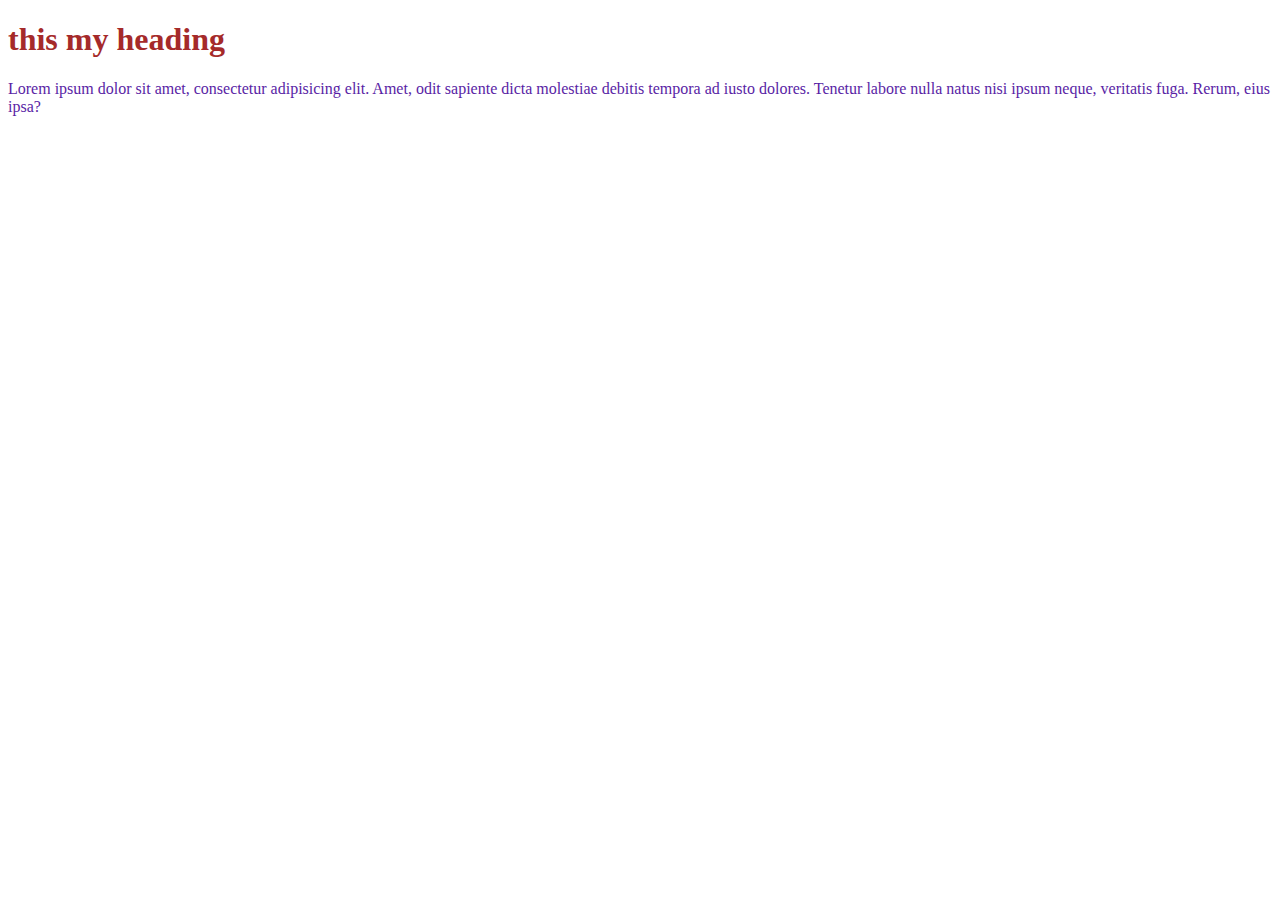
<file: level_1/color.html>
<!DOCTYPE html>
<html lang="en">
<head>
    <meta charset="UTF-8">
    <meta name="viewport" content="width=device-width, initial-scale=1.0">
    <title>color propety</title>
    <style>
        h1{
            color: brown;
        }
        p{
            color: rgb(89, 30, 165);
        }
    </style>
</head>
<body>
    <h1>this my heading</h1>
    <p>Lorem ipsum dolor sit amet, consectetur adipisicing elit. Amet, odit sapiente dicta molestiae debitis tempora ad iusto dolores. Tenetur labore nulla natus nisi ipsum neque, veritatis fuga. Rerum, eius ipsa?</p>

</body>
</html>
</file>
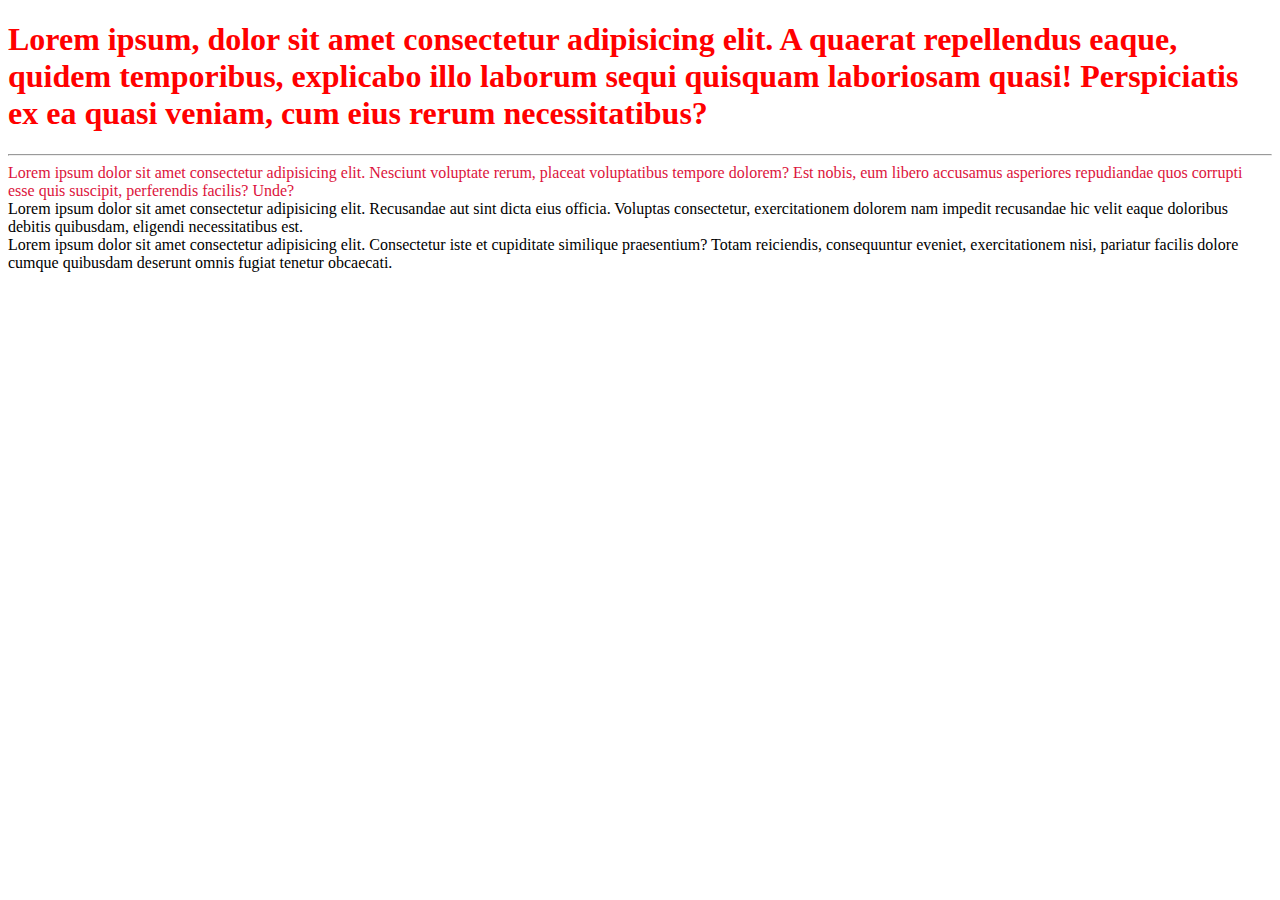
<file: level_1/pratice.html>
<!DOCTYPE html>
<!DOCTYPE html>
<html lang="en">
<head>
    <meta charset="UTF-8">
    <meta name="viewport" content="width=device-width, initial-scale=1.0">
    <title>Document</title>
    <link rel="stylesheet" href="index1.css">
    <style>
        div{
            color: azure;
        }
    #first,#second{
        color: black;
    }
    </style>
</head>
<body>
    <h1 style="color: red;">Lorem ipsum, dolor sit amet consectetur adipisicing elit. A quaerat repellendus eaque, quidem temporibus, explicabo illo laborum sequi quisquam laboriosam quasi! Perspiciatis ex ea quasi veniam, cum eius rerum necessitatibus?</h1><hr>

    <Div id="one">
        Lorem ipsum dolor sit amet consectetur adipisicing elit. Nesciunt voluptate rerum, placeat voluptatibus tempore dolorem? Est nobis, eum libero accusamus asperiores repudiandae quos corrupti esse quis suscipit, perferendis facilis? Unde?

        <div id="first">
            Lorem ipsum dolor sit amet consectetur adipisicing elit. Recusandae aut sint dicta eius officia. Voluptas consectetur, exercitationem dolorem nam impedit recusandae hic velit eaque doloribus debitis quibusdam, eligendi necessitatibus est.
        </div>
    <div id="second">Lorem ipsum dolor sit amet consectetur adipisicing elit. Consectetur iste et cupiditate similique praesentium? Totam reiciendis, consequuntur eveniet, exercitationem nisi, pariatur facilis dolore cumque quibusdam deserunt omnis fugiat tenetur obcaecati.</div>
</body>
</html>
</file>
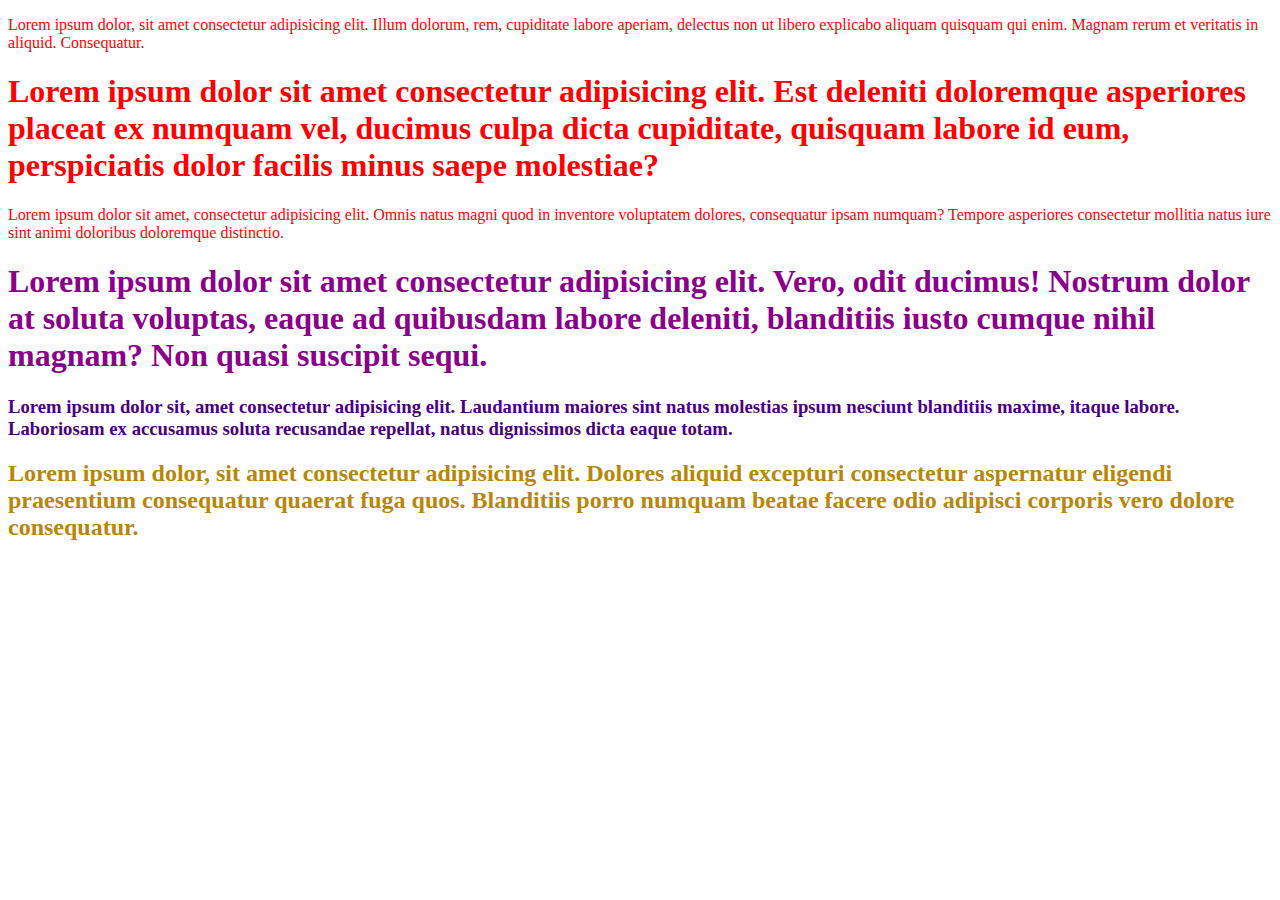
<file: level_1/types _selector.html>
<!DOCTYPE html>
<html lang="en">
<head>
    <meta charset="UTF-8">
    <meta name="viewport" content="width=device-width, initial-scale=1.0">
    <title>Document</title>
    <style>
    h1{
        color: aqua;
    }
    
    *{
        color: chartreuse;
    }
    #lorem{
        color: darkmagenta;
    }
   .class{
    color: indigo;
   }
   p,h1,h3{
    color: red;
   }
   #lo h2{
    color: darkgoldenrod;
   }
    </style>
</head>
<body>
    <p>Lorem ipsum dolor, sit amet consectetur adipisicing elit. Illum dolorum, rem, cupiditate labore aperiam, delectus non ut libero explicabo aliquam quisquam qui enim. Magnam rerum et veritatis in aliquid. Consequatur.</p>
    <h1>Lorem ipsum dolor sit amet consectetur adipisicing elit. Est deleniti doloremque asperiores placeat ex numquam vel, ducimus culpa dicta cupiditate, quisquam labore id eum, perspiciatis dolor facilis minus saepe molestiae?</h1>
    <p>Lorem ipsum dolor sit amet, consectetur adipisicing elit. Omnis natus magni quod in inventore voluptatem dolores, consequatur ipsam numquam? Tempore asperiores consectetur mollitia natus iure sint animi doloribus doloremque distinctio.</p>
    <h1 id="lorem">Lorem ipsum dolor sit amet consectetur adipisicing elit. Vero, odit ducimus! Nostrum dolor at soluta voluptas, eaque ad quibusdam labore deleniti, blanditiis iusto cumque nihil magnam? Non quasi suscipit sequi.</h1>
    <h3 class="class">Lorem ipsum dolor sit, amet consectetur adipisicing elit. Laudantium maiores sint natus molestias ipsum nesciunt blanditiis maxime, itaque labore. Laboriosam ex accusamus soluta recusandae repellat, natus dignissimos dicta eaque totam.</h3>
    <main  id="lo">
        <h2 >Lorem ipsum dolor, sit amet consectetur adipisicing elit. Dolores aliquid excepturi consectetur aspernatur eligendi praesentium consequatur quaerat fuga quos. Blanditiis porro numquam beatae facere odio adipisci corporis vero dolore consequatur.</h2>
    </main>
</body>
</html>
</file>
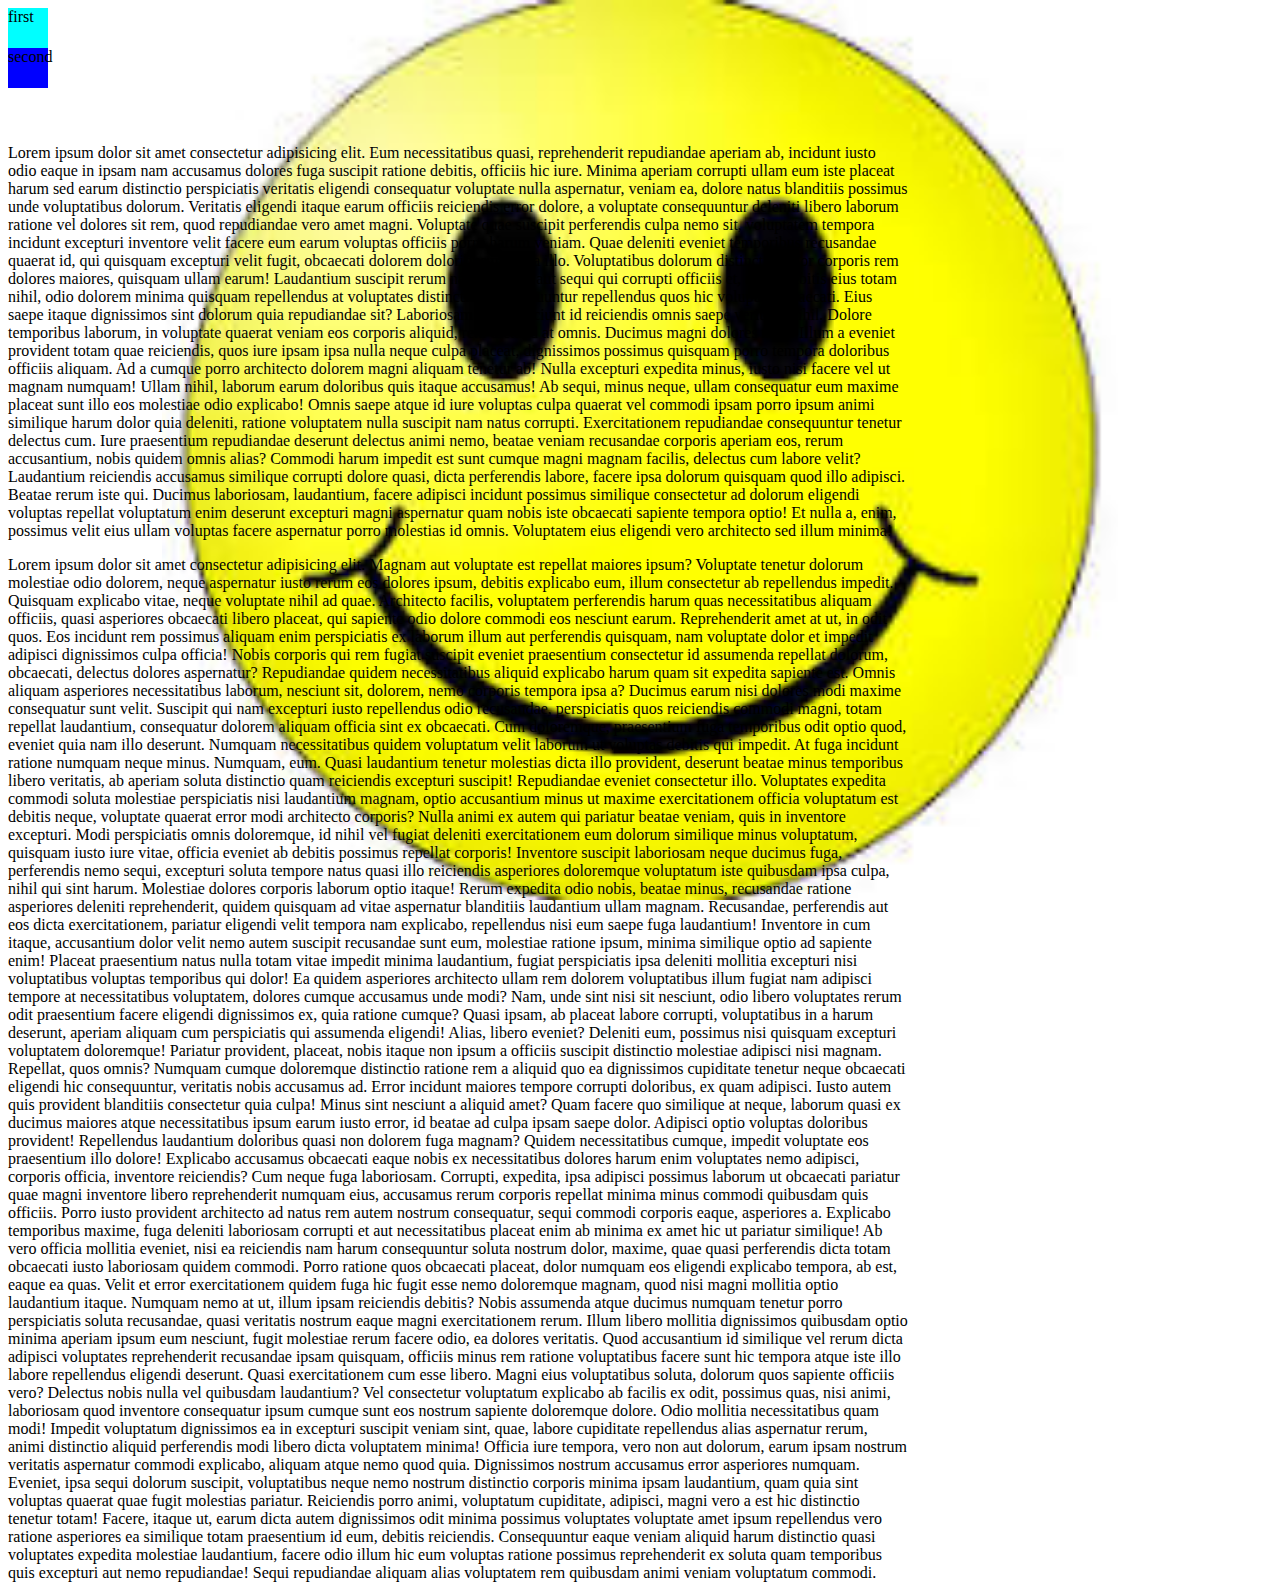
<file: level_2.html/background_color.html>
<!DOCTYPE html>
<html lang="en">
<head>
    <meta charset="UTF-8">
    <meta name="viewport" content="width=device-width, initial-scale=1.0">
    <title>Document</title>
    <style>
        #first{
            height: 40px;
            width: 40px;
            background-color: aqua;
        }
        #second{
            height: 40px;
            width: 40px;
            background-color: blue;
        }
        #third{
            height: 40px;
            width: 40px;
            background-color: rgb(162, 46, 75);
            visibility: hidden;
        }
        body{
            height: 900px;
            width: 900px;
            background-image: url(/assets/download.jpeg);
            background-repeat: no-repeat;
            background-position:center;
            background-size: contain;
            background-attachment: fixed;
            
            
        }
        
    </style>
</head>
<body>
    <div id="first">first</div>
    <div id="second">second</div>
    <div id="third">third</div>
    <p>Lorem ipsum dolor sit amet consectetur adipisicing elit. Eum necessitatibus quasi, reprehenderit repudiandae aperiam ab, incidunt iusto odio eaque in ipsam nam accusamus dolores fuga suscipit ratione debitis, officiis hic iure. Minima aperiam corrupti ullam eum iste placeat harum sed earum distinctio perspiciatis veritatis eligendi consequatur voluptate nulla aspernatur, veniam ea, dolore natus blanditiis possimus unde voluptatibus dolorum. Veritatis eligendi itaque earum officiis reiciendis error dolore, a voluptate consequuntur deleniti libero laborum ratione vel dolores sit rem, quod repudiandae vero amet magni. Voluptate quae suscipit perferendis culpa nemo sit, voluptatem tempora incidunt excepturi inventore velit facere eum earum voluptas officiis porro harum veniam. Quae deleniti eveniet temporibus recusandae quaerat id, qui quisquam excepturi velit fugit, obcaecati dolorem doloribus mollitia illo. Voluptatibus dolorum distinctio dolor corporis rem dolores maiores, quisquam ullam earum! Laudantium suscipit rerum natus ratione aut sequi qui corrupti officiis et, culpa debitis eius totam nihil, odio dolorem minima quisquam repellendus at voluptates distinctio? Consequuntur repellendus quos hic voluptas obcaecati. Eius saepe itaque dignissimos sint dolorum quia repudiandae sit? Laboriosam error nesciunt id reiciendis omnis saepe veritatis nihil. Dolore temporibus laborum, in voluptate quaerat veniam eos corporis aliquid, rem dicta id at omnis. Ducimus magni dolores nihil. Illum a eveniet provident totam quae reiciendis, quos iure ipsam ipsa nulla neque culpa placeat, dignissimos possimus quisquam porro tempora doloribus officiis aliquam. Ad a cumque porro architecto dolorem magni aliquam tenetur ab! Nulla excepturi expedita minus, iusto nisi facere vel ut magnam numquam! Ullam nihil, laborum earum doloribus quis itaque accusamus! Ab sequi, minus neque, ullam consequatur eum maxime placeat sunt illo eos molestiae odio explicabo! Omnis saepe atque id iure voluptas culpa quaerat vel commodi ipsam porro ipsum animi similique harum dolor quia deleniti, ratione voluptatem nulla suscipit nam natus corrupti. Exercitationem repudiandae consequuntur tenetur delectus cum. Iure praesentium repudiandae deserunt delectus animi nemo, beatae veniam recusandae corporis aperiam eos, rerum accusantium, nobis quidem omnis alias? Commodi harum impedit est sunt cumque magni magnam facilis, delectus cum labore velit? Laudantium reiciendis accusamus similique corrupti dolore quasi, dicta perferendis labore, facere ipsa dolorum quisquam quod illo adipisci. Beatae rerum iste qui. Ducimus laboriosam, laudantium, facere adipisci incidunt possimus similique consectetur ad dolorum eligendi voluptas repellat voluptatum enim deserunt excepturi magni aspernatur quam nobis iste obcaecati sapiente tempora optio! Et nulla a, enim, possimus velit eius ullam voluptas facere aspernatur porro molestias id omnis. Voluptatem eius eligendi vero architecto sed illum minima!</p>
    <p>Lorem ipsum dolor sit amet consectetur adipisicing elit. Magnam aut voluptate est repellat maiores ipsum? Voluptate tenetur dolorum molestiae odio dolorem, neque aspernatur iusto rerum eos dolores ipsum, debitis explicabo eum, illum consectetur ab repellendus impedit. Quisquam explicabo vitae, neque voluptate nihil ad quae. Architecto facilis, voluptatem perferendis harum quas necessitatibus aliquam officiis, quasi asperiores obcaecati libero placeat, qui sapiente odio dolore commodi eos nesciunt earum. Reprehenderit amet at ut, in odit quos. Eos incidunt rem possimus aliquam enim perspiciatis ex laborum illum aut perferendis quisquam, nam voluptate dolor et impedit adipisci dignissimos culpa officia! Nobis corporis qui rem fugiat suscipit eveniet praesentium consectetur id assumenda repellat dolorum, obcaecati, delectus dolores aspernatur? Repudiandae quidem necessitatibus aliquid explicabo harum quam sit expedita sapiente est. Omnis aliquam asperiores necessitatibus laborum, nesciunt sit, dolorem, nemo corporis tempora ipsa a? Ducimus earum nisi dolores modi maxime consequatur sunt velit. Suscipit qui nam excepturi iusto repellendus odio recusandae, perspiciatis quos reiciendis commodi magni, totam repellat laudantium, consequatur dolorem aliquam officia sint ex obcaecati. Cum doloremque, praesentium fuga temporibus odit optio quod, eveniet quia nam illo deserunt. Numquam necessitatibus quidem voluptatum velit laborum ut voluptas debitis qui impedit. At fuga incidunt ratione numquam neque minus. Numquam, eum. Quasi laudantium tenetur molestias dicta illo provident, deserunt beatae minus temporibus libero veritatis, ab aperiam soluta distinctio quam reiciendis excepturi suscipit! Repudiandae eveniet consectetur illo. Voluptates expedita commodi soluta molestiae perspiciatis nisi laudantium magnam, optio accusantium minus ut maxime exercitationem officia voluptatum est debitis neque, voluptate quaerat error modi architecto corporis? Nulla animi ex autem qui pariatur beatae veniam, quis in inventore excepturi. Modi perspiciatis omnis doloremque, id nihil vel fugiat deleniti exercitationem eum dolorum similique minus voluptatum, quisquam iusto iure vitae, officia eveniet ab debitis possimus repellat corporis! Inventore suscipit laboriosam neque ducimus fuga, perferendis nemo sequi, excepturi soluta tempore natus quasi illo reiciendis asperiores doloremque voluptatum iste quibusdam ipsa culpa, nihil qui sint harum. Molestiae dolores corporis laborum optio itaque! Rerum expedita odio nobis, beatae minus, recusandae ratione asperiores deleniti reprehenderit, quidem quisquam ad vitae aspernatur blanditiis laudantium ullam magnam. Recusandae, perferendis aut eos dicta exercitationem, pariatur eligendi velit tempora nam explicabo, repellendus nisi eum saepe fuga laudantium! Inventore in cum itaque, accusantium dolor velit nemo autem suscipit recusandae sunt eum, molestiae ratione ipsum, minima similique optio ad sapiente enim! Placeat praesentium natus nulla totam vitae impedit minima laudantium, fugiat perspiciatis ipsa deleniti mollitia excepturi nisi voluptatibus voluptas temporibus qui dolor! Ea quidem asperiores architecto ullam rem dolorem voluptatibus illum fugiat nam adipisci tempore at necessitatibus voluptatem, dolores cumque accusamus unde modi? Nam, unde sint nisi sit nesciunt, odio libero voluptates rerum odit praesentium facere eligendi dignissimos ex, quia ratione cumque? Quasi ipsam, ab placeat labore corrupti, voluptatibus in a harum deserunt, aperiam aliquam cum perspiciatis qui assumenda eligendi! Alias, libero eveniet? Deleniti eum, possimus nisi quisquam excepturi voluptatem doloremque! Pariatur provident, placeat, nobis itaque non ipsum a officiis suscipit distinctio molestiae adipisci nisi magnam. Repellat, quos omnis? Numquam cumque doloremque distinctio ratione rem a aliquid quo ea dignissimos cupiditate tenetur neque obcaecati eligendi hic consequuntur, veritatis nobis accusamus ad. Error incidunt maiores tempore corrupti doloribus, ex quam adipisci. Iusto autem quis provident blanditiis consectetur quia culpa! Minus sint nesciunt a aliquid amet? Quam facere quo similique at neque, laborum quasi ex ducimus maiores atque necessitatibus ipsum earum iusto error, id beatae ad culpa ipsam saepe dolor. Adipisci optio voluptas doloribus provident! Repellendus laudantium doloribus quasi non dolorem fuga magnam? Quidem necessitatibus cumque, impedit voluptate eos praesentium illo dolore! Explicabo accusamus obcaecati eaque nobis ex necessitatibus dolores harum enim voluptates nemo adipisci, corporis officia, inventore reiciendis? Cum neque fuga laboriosam. Corrupti, expedita, ipsa adipisci possimus laborum ut obcaecati pariatur quae magni inventore libero reprehenderit numquam eius, accusamus rerum corporis repellat minima minus commodi quibusdam quis officiis. Porro iusto provident architecto ad natus rem autem nostrum consequatur, sequi commodi corporis eaque, asperiores a. Explicabo temporibus maxime, fuga deleniti laboriosam corrupti et aut necessitatibus placeat enim ab minima ex amet hic ut pariatur similique! Ab vero officia mollitia eveniet, nisi ea reiciendis nam harum consequuntur soluta nostrum dolor, maxime, quae quasi perferendis dicta totam obcaecati iusto laboriosam quidem commodi. Porro ratione quos obcaecati placeat, dolor numquam eos eligendi explicabo tempora, ab est, eaque ea quas. Velit et error exercitationem quidem fuga hic fugit esse nemo doloremque magnam, quod nisi magni mollitia optio laudantium itaque. Numquam nemo at ut, illum ipsam reiciendis debitis? Nobis assumenda atque ducimus numquam tenetur porro perspiciatis soluta recusandae, quasi veritatis nostrum eaque magni exercitationem rerum. Illum libero mollitia dignissimos quibusdam optio minima aperiam ipsum eum nesciunt, fugit molestiae rerum facere odio, ea dolores veritatis. Quod accusantium id similique vel rerum dicta adipisci voluptates reprehenderit recusandae ipsam quisquam, officiis minus rem ratione voluptatibus facere sunt hic tempora atque iste illo labore repellendus eligendi deserunt. Quasi exercitationem cum esse libero. Magni eius voluptatibus soluta, dolorum quos sapiente officiis vero? Delectus nobis nulla vel quibusdam laudantium? Vel consectetur voluptatum explicabo ab facilis ex odit, possimus quas, nisi animi, laboriosam quod inventore consequatur ipsum cumque sunt eos nostrum sapiente doloremque dolore. Odio mollitia necessitatibus quam modi! Impedit voluptatum dignissimos ea in excepturi suscipit veniam sint, quae, labore cupiditate repellendus alias aspernatur rerum, animi distinctio aliquid perferendis modi libero dicta voluptatem minima! Officia iure tempora, vero non aut dolorum, earum ipsam nostrum veritatis aspernatur commodi explicabo, aliquam atque nemo quod quia. Dignissimos nostrum accusamus error asperiores numquam. Eveniet, ipsa sequi dolorum suscipit, voluptatibus neque nemo nostrum distinctio corporis minima ipsam laudantium, quam quia sint voluptas quaerat quae fugit molestias pariatur. Reiciendis porro animi, voluptatum cupiditate, adipisci, magni vero a est hic distinctio tenetur totam! Facere, itaque ut, earum dicta autem dignissimos odit minima possimus voluptates voluptate amet ipsum repellendus vero ratione asperiores ea similique totam praesentium id eum, debitis reiciendis. Consequuntur eaque veniam aliquid harum distinctio quasi voluptates expedita molestiae laudantium, facere odio illum hic eum voluptas ratione possimus reprehenderit ex soluta quam temporibus quis excepturi aut nemo repudiandae! Sequi repudiandae aliquam alias voluptatem rem quibusdam animi veniam voluptatum commodi.</p>
</body>
</html>
</file>
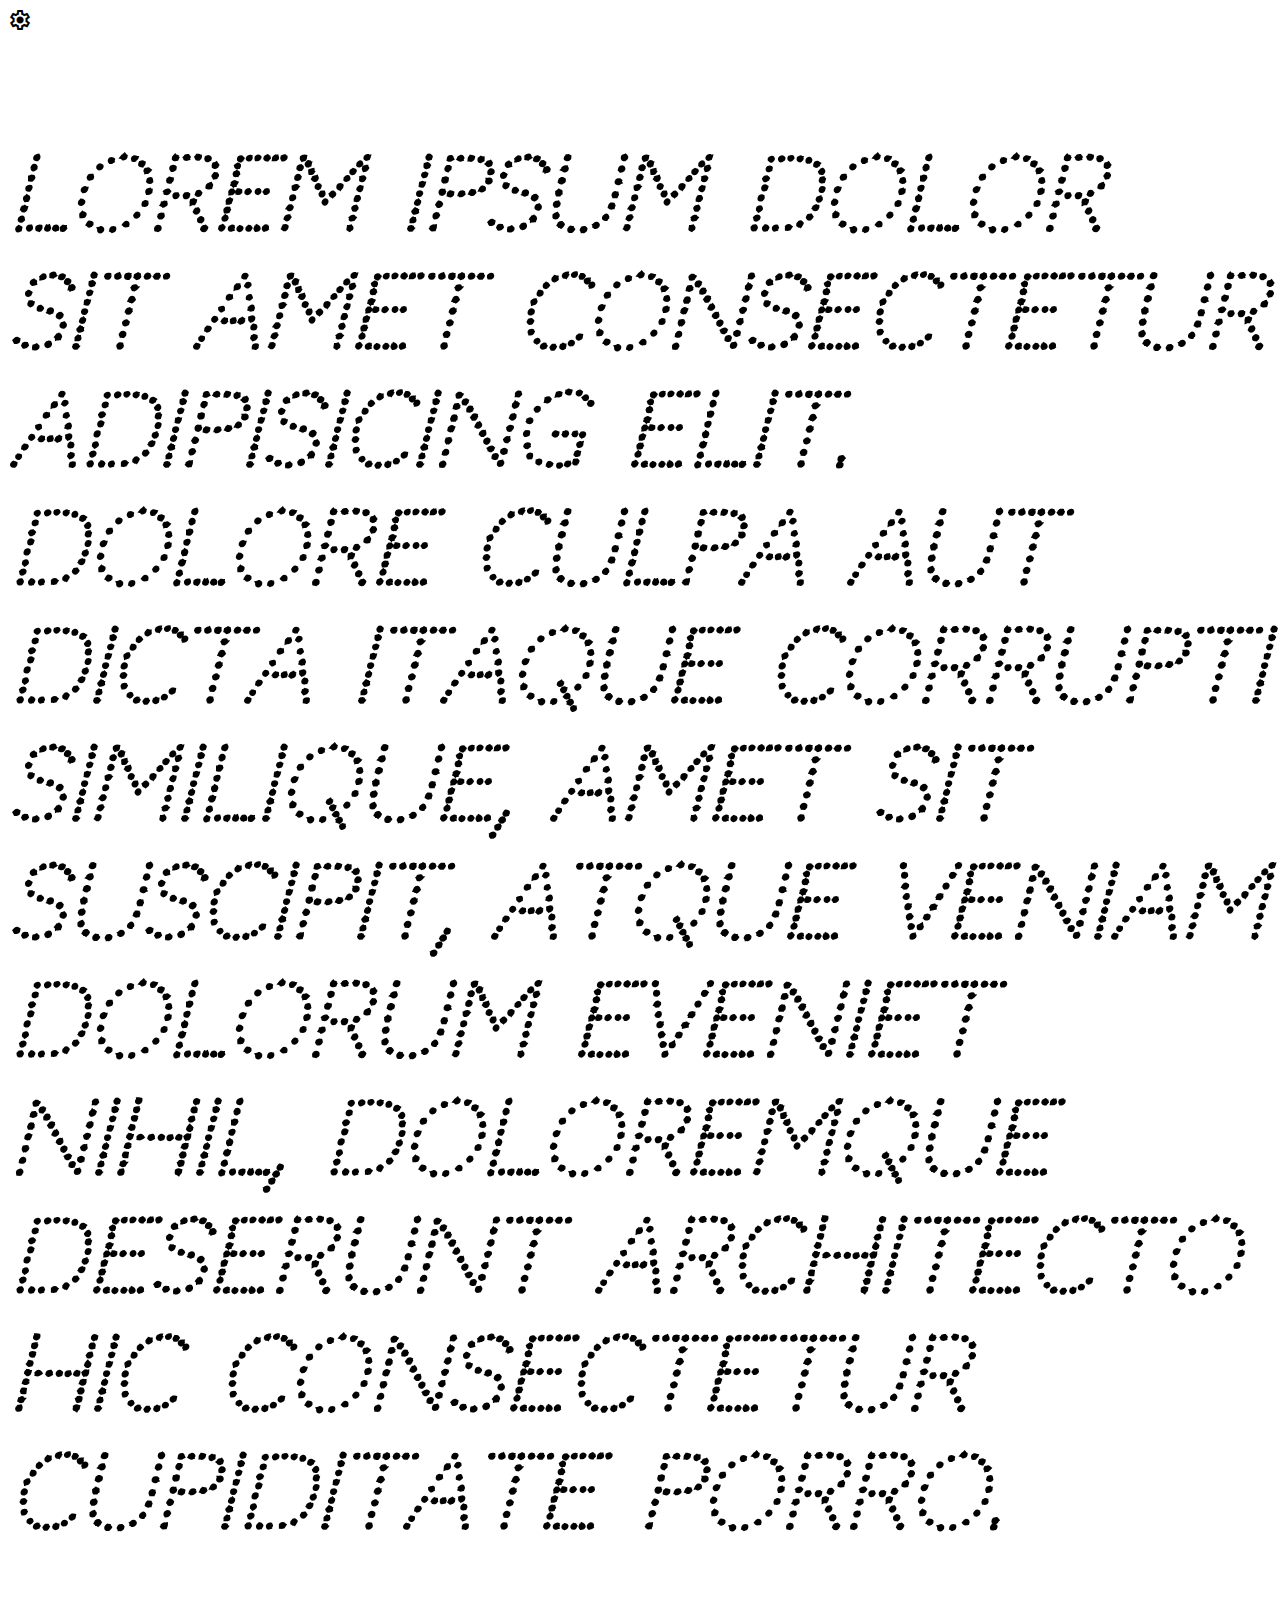
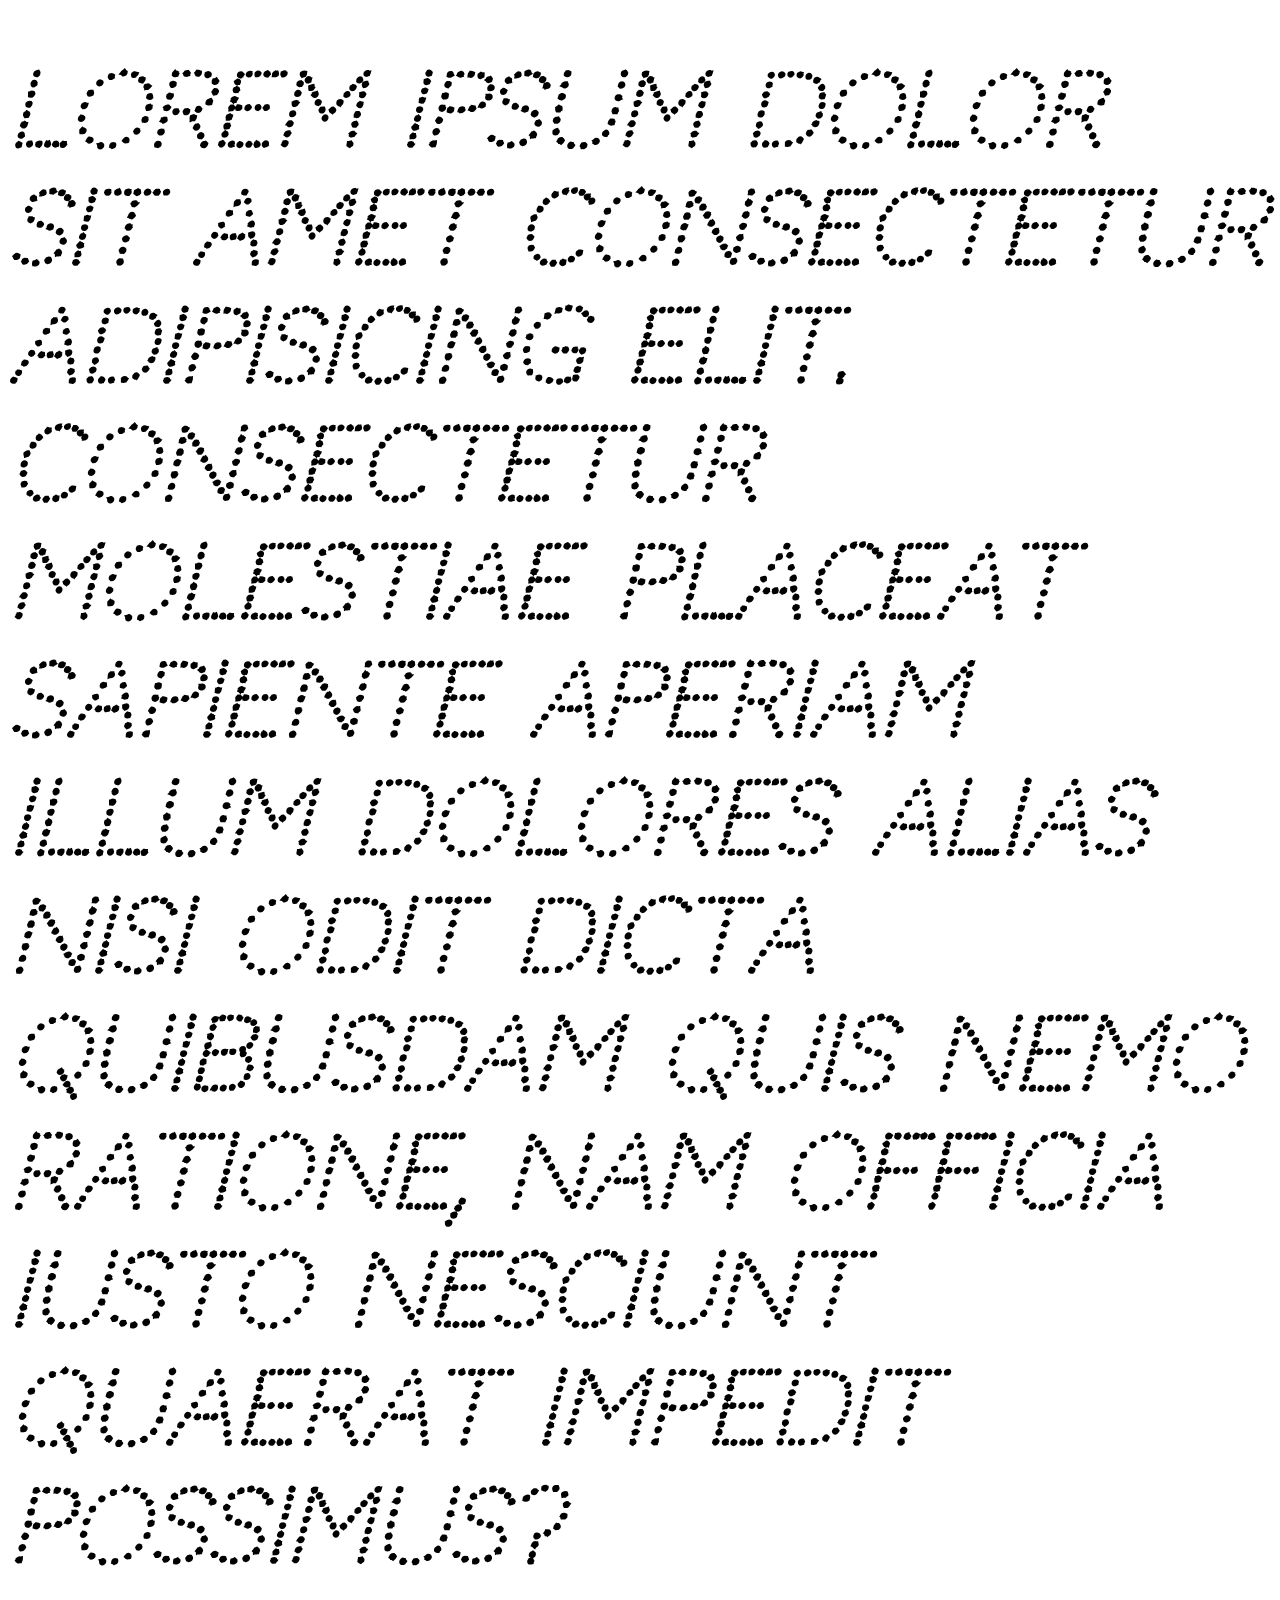
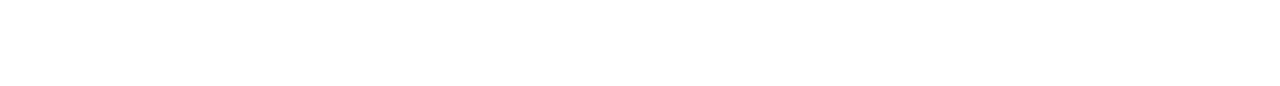
<file: llevel_2/font.html>
<!DOCTYPE html>
<html lang="en">
<head>
    <meta charset="UTF-8">
    <meta name="viewport" content="width=device-width, initial-scale=1.0">
    <title>Document</title>
    <link rel="preconnect" href="https://fonts.googleapis.com">
<link rel="preconnect" href="https://fonts.gstatic.com" crossorigin>
<link href="https://fonts.googleapis.com/css2?family=Bytesized&family=Codystar:wght@300;400&family=Noto+Sans+JP:wght@100..900&family=Underdog&display=swap" rel="stylesheet">
<link rel="stylesheet" href="https://fonts.googleapis.com/css2?family=Material+Symbols+Outlined:opsz,wght,FILL,GRAD@20..48,100..700,0..1,-50..200" />
    
    <style>
        p{
            font-size: 100px;
            font-weight: 900;
            font-style:oblique;
            font-family: "Codystar", sans-serif;
        }
    </style>
</head>
<body>
    <i class="material-symbols-outlined">
        settings
    </i>
    <p>Lorem ipsum dolor sit amet consectetur adipisicing elit. Dolore culpa aut dicta itaque corrupti similique, amet sit suscipit, atque veniam dolorum eveniet nihil, doloremque deserunt architecto hic consectetur cupiditate porro.</p>
    <p>Lorem ipsum dolor sit amet consectetur adipisicing elit. Consectetur molestiae placeat sapiente aperiam illum dolores alias nisi odit dicta quibusdam quis nemo ratione, nam officia iusto nesciunt quaerat impedit possimus?</p>
</body>
</html>
</file>
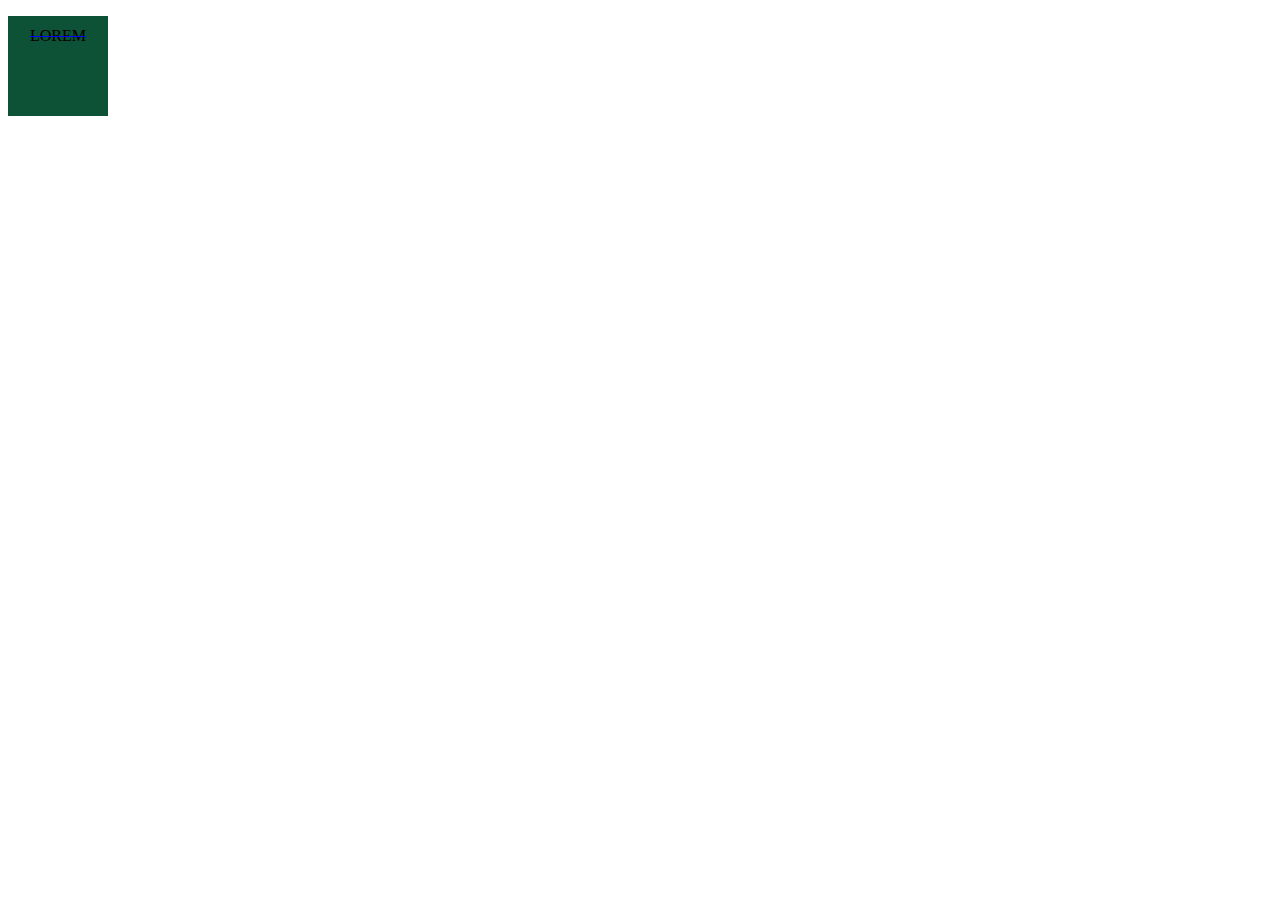
<file: llevel_2/text.html>
<!DOCTYPE html>
<html lang="en">
<head>
    <meta charset="UTF-8">
    <meta name="viewport" content="width=device-width, initial-scale=1.0">
    <title>Document</title>
    <style>
        p{
            height: 100px;
            width: 100px;
            background-color: rgb(13, 82, 54);
            text-align: center;
            color: black;
            text-decoration:line-through;
            text-decoration-color: blue;
            text-transform: uppercase;
            line-height: 40px;
        }
    </style>
</head>
<body>
    <p>Lorem </p>
</body>
</html>
</file>
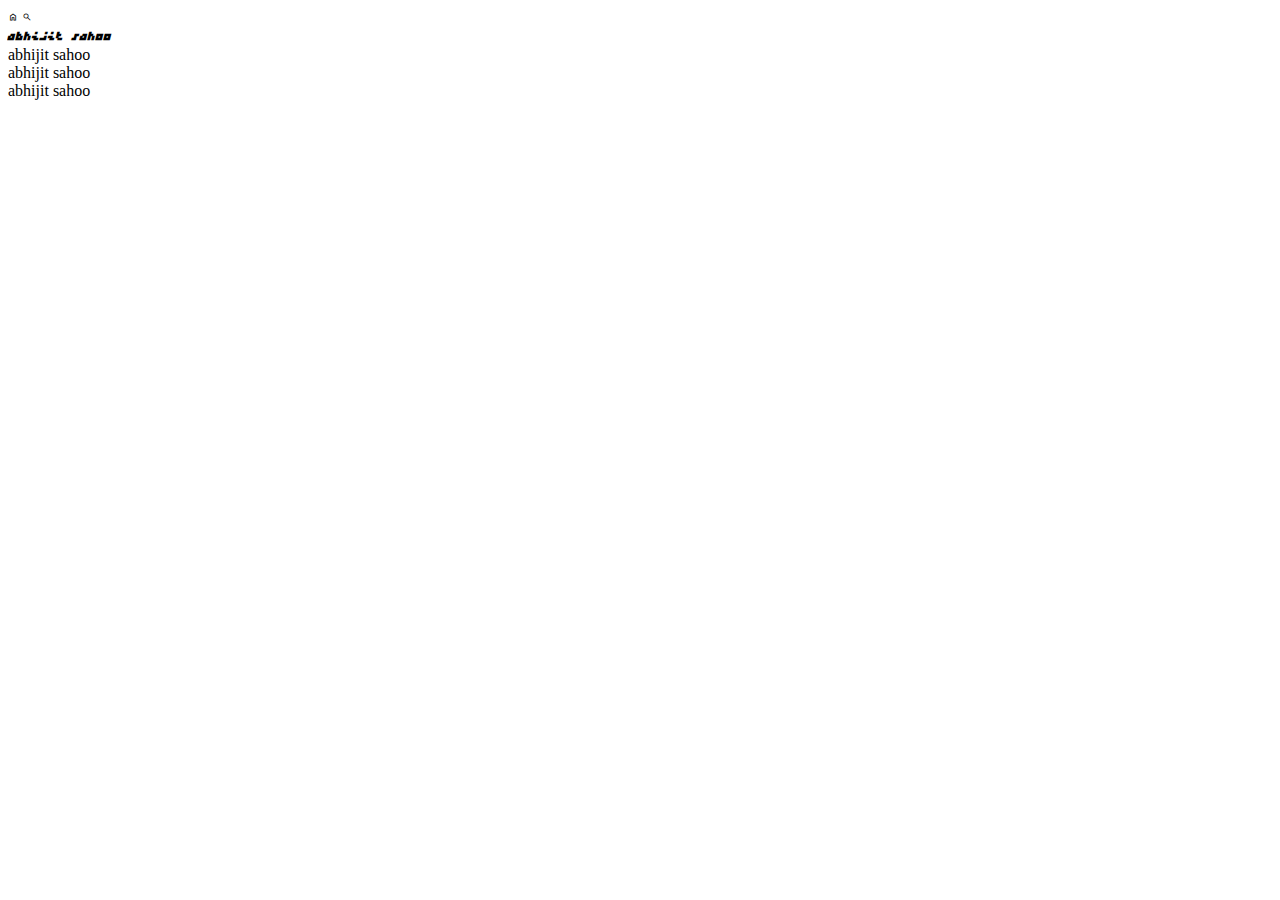
<file: level_1/level_3/font_family.html>
<!DOCTYPE html>
<html lang="en">
<head>
    <meta charqset="UTF-8">
    <meta name="viewport" content="width=device-width, initial-scale=1.0">
    <title>Document</title>
    <link rel="preconnect" href="https://fonts.googleapis.com">
<link rel="preconnect" href="https://fonts.gstatic.com" crossorigin>
<link href="https://fonts.googleapis.com/css2?family=Bytesized&display=swap" rel="stylesheet">
<link rel="stylesheet" href="https://fonts.googleapis.com/css2?family=Material+Symbols+Outlined:opsz,wght,FILL,GRAD@24,400,0,0" />
    <style>
        #p{
          
        }
         #p{font-family: "Bytesized", sans-serif;
         font-weight: 900;
         font-style: italic;
        }
.material-symbols-outlined{
    font-size: 10px;
}
    </style>
</head>
<body>
    <span class="material-symbols-outlined">
        home
        </span>
        <span class="material-symbols-outlined">
            search
            </span>
    <div id="p">abhijit sahoo</div>
    <div id="q">abhijit sahoo</div>
    <div id="8p">abhijit sahoo</div>
    <div id="0p">abhijit sahoo</div>
</body>
</html>
</file>
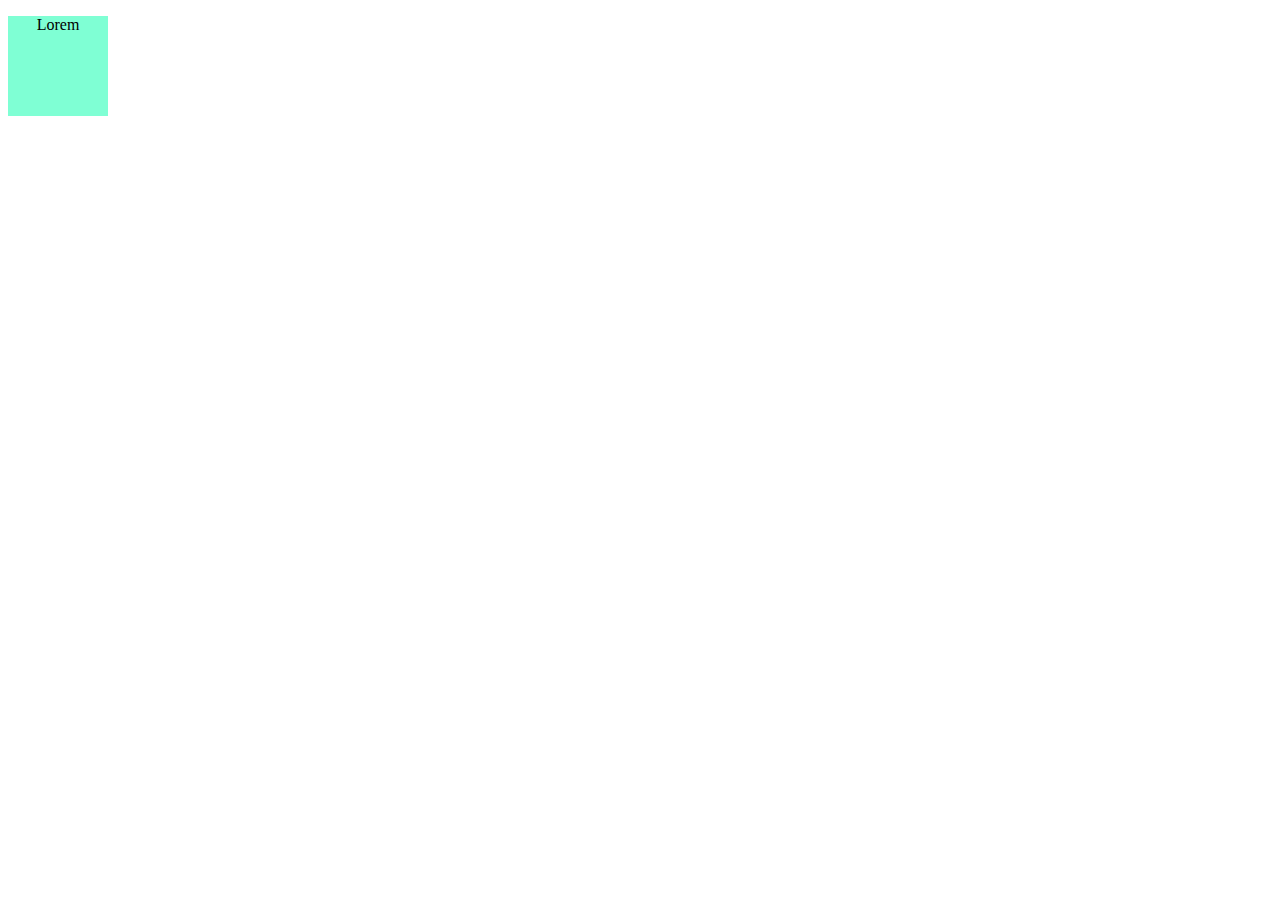
<file: level_1/level_3/text.html>
<!DOCTYPE html>
<html lang="en">
<head>
    <meta charset="UTF-8">
    <meta name="viewport" content="width=device-width, initial-scale=1.0">
    <title>Document</title>
    <style>
        body p{
            height: 100px;
            width:100px;background-color: aquamarine;
text-align: center;
        }
    </style>
</head>
<body>
    <p>Lorem </p>
</body>
</html>
</file>
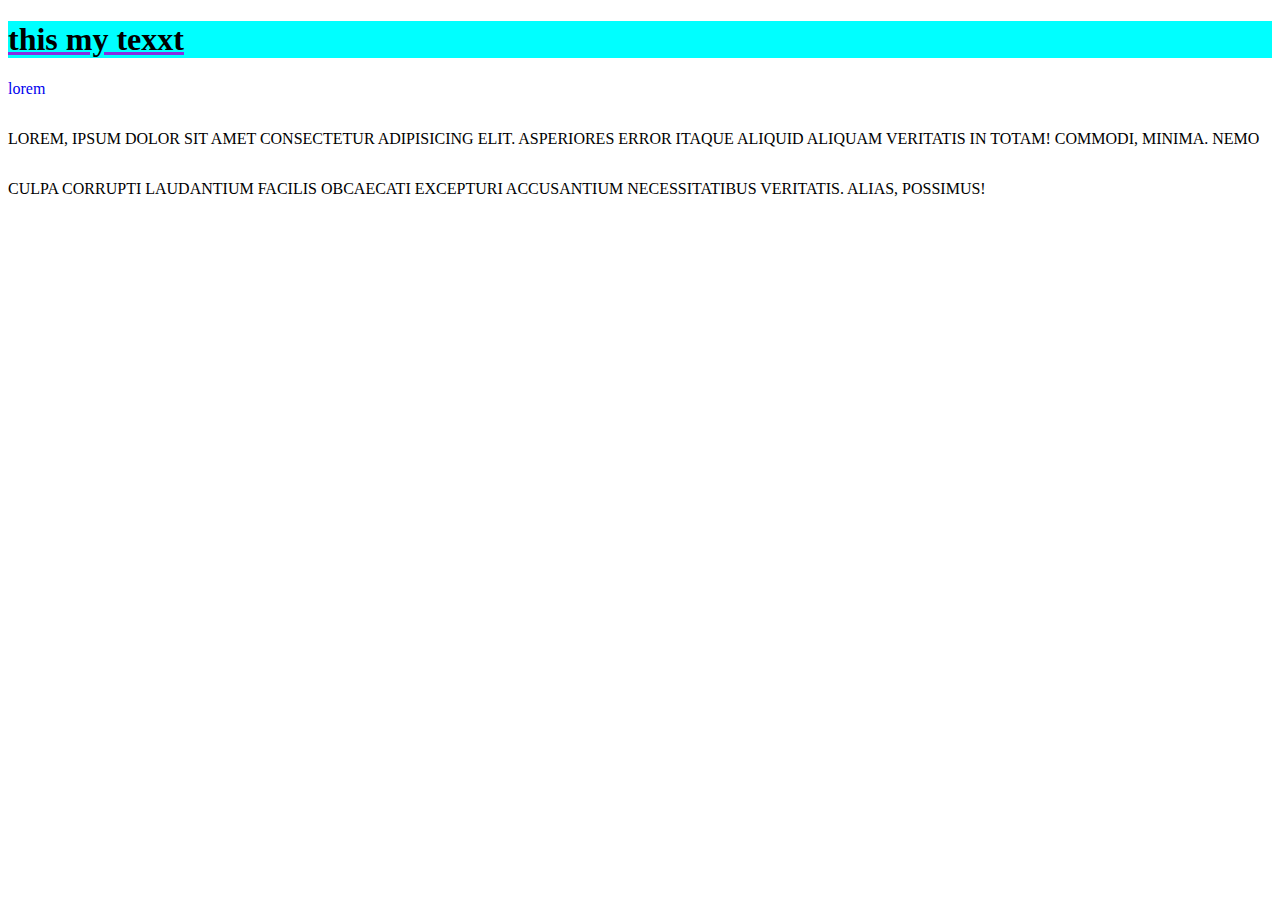
<file: level_1/level_3/text_decoration.html>
<!DOCTYPE html>
<html lang="en">
<head>
    <meta charset="UTF-8">
    <meta name="viewport" content="width=device-width, initial-scale=1.0">
    <title>Document</title>
    <style>
        h1{
     
            background-color: aqua;
            text-decoration: underline;
            text-decoration-color: blueviolet;
        }

      a{
        text-decoration: none;
        text-decoration-color: blueviolet;
      }
      body p {
        text-transform:uppercase;
        line-height: 50px;
      }
    </style>
</head>
<body>
    <h1>
        this my texxt
    </h1>
    <a href="#">lorem</a>
    <p>Lorem, ipsum dolor sit amet consectetur adipisicing elit. Asperiores error itaque aliquid aliquam veritatis in totam! Commodi, minima. Nemo culpa corrupti laudantium facilis obcaecati excepturi accusantium necessitatibus veritatis. Alias, possimus!</p>
</body>
</html>
</file>
<file: level_1/index1.css>
#one{
    
    color: crimson;
}
</file>
